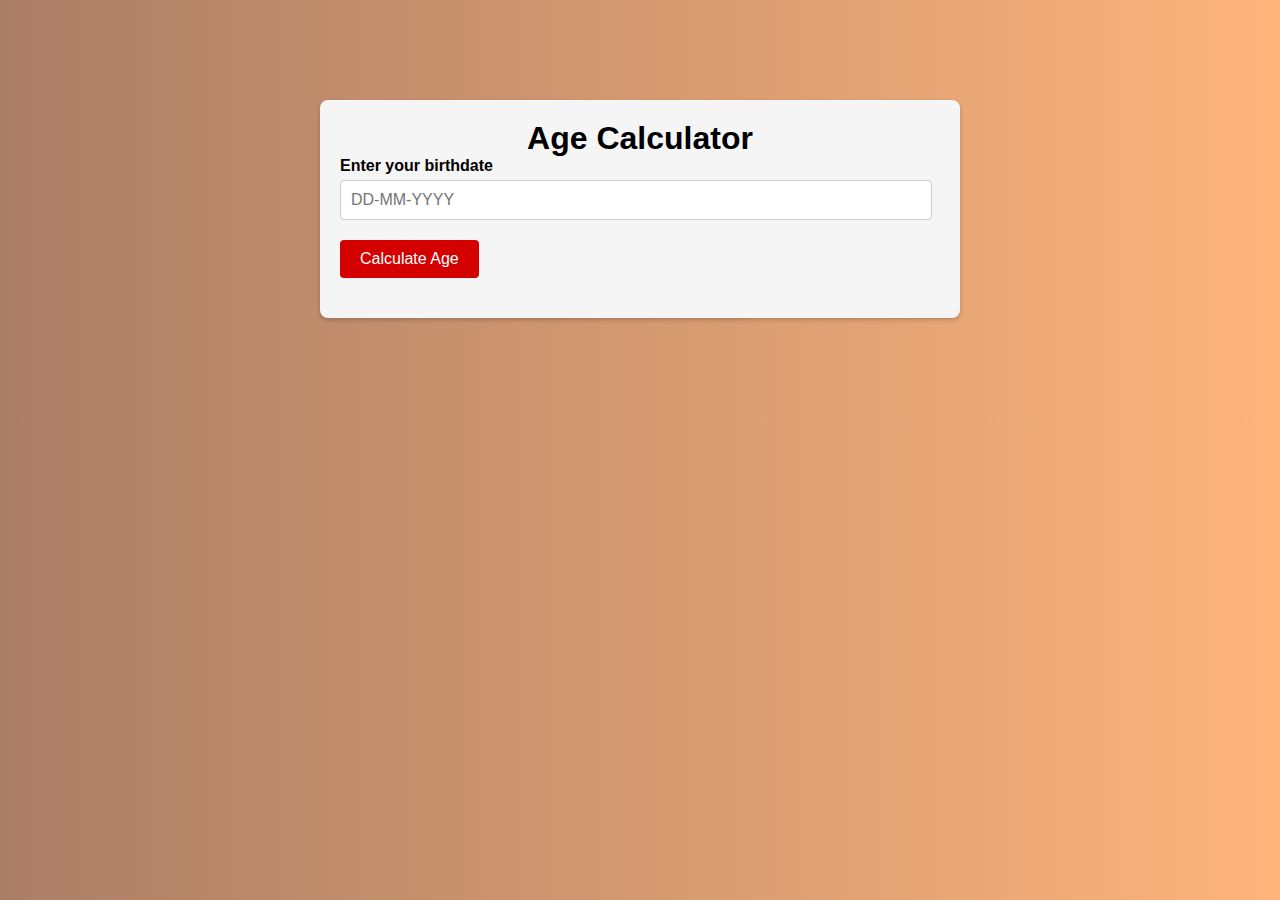
<file: Age Calculator/index.html>
<!DOCTYPE html>
<html lang="en">
<head>
    <meta charset="UTF-8">
    <meta name="viewport" content="width=device-width, initial-scale=1.0">
    <title>Age Calculator</title>
    <link rel="stylesheet" href="style.css">
</head>
<body>

    <div class="container">

        <h1>Age Calculator</h1>

        <form id="ageCalculator">

            <div class="form-group">
                <label for="birthdate">Enter your birthdate</label>
                <input type="text" id="birthdate" placeholder="DD-MM-YYYY" required>
            </div>

            <div class="form-group">
                <button type="submit">Calculate Age</button>
            </div>

        </form>

        <div class="result-container" id="resultContainer">
            <div class="result" id="result">
                    <!-- <div class="result-item">
                        <h3>Weeks Passed</h3>
                        <p>ageInWeeks</p>
                    </div> -->
            </div>
        </div>

    </div>
    
    <script src="script.js"></script>
</body>
</html>
</file>
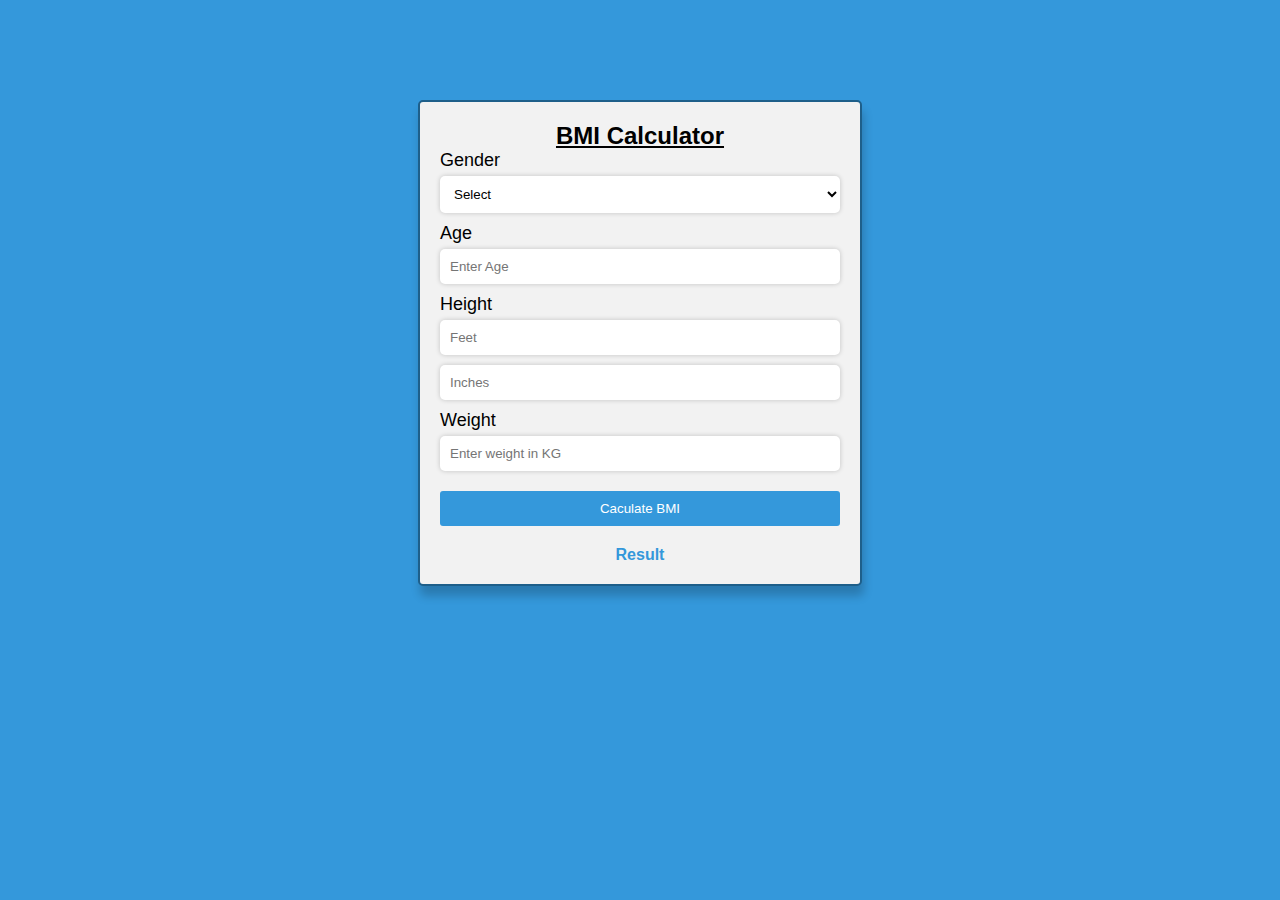
<file: BMI Calculator/index.html>
<!DOCTYPE html>
<html lang="en">
<head>
    <meta charset="UTF-8">
    <meta name="viewport" content="width=device-width, initial-scale=1.0">
    <title>BMI-Calculator</title>
    <link rel="stylesheet" href="style.css">
</head>
<body>
    
    <div class="container">
        <h2>BMI Calculator</h2>
        <form action="" id="bmiform">
            
            <label for="gender">Gender</label>
            <select  id="gender" required>
                <option value="">Select</option>
                <option value="male">Male</option>
                <option value="female">Female</option>
            </select>

            <label for="age">Age</label>
            <input type="number" id="age" placeholder="Enter Age" required>

            <label for="height-feet">Height</label>
            <input type="number" id="height-feet" placeholder="Feet" required>
            <input type="number" id="height-inches" placeholder="Inches" required>

            <label for="weight">Weight</label>
            <input type="number" required id="weight" placeholder="Enter weight in KG">

            <input type="submit" value="Caculate BMI">

        </form>

        <div id="result">Result</div>

    </div>


    <script src="script.js"></script>
</body>
</html>
</file>
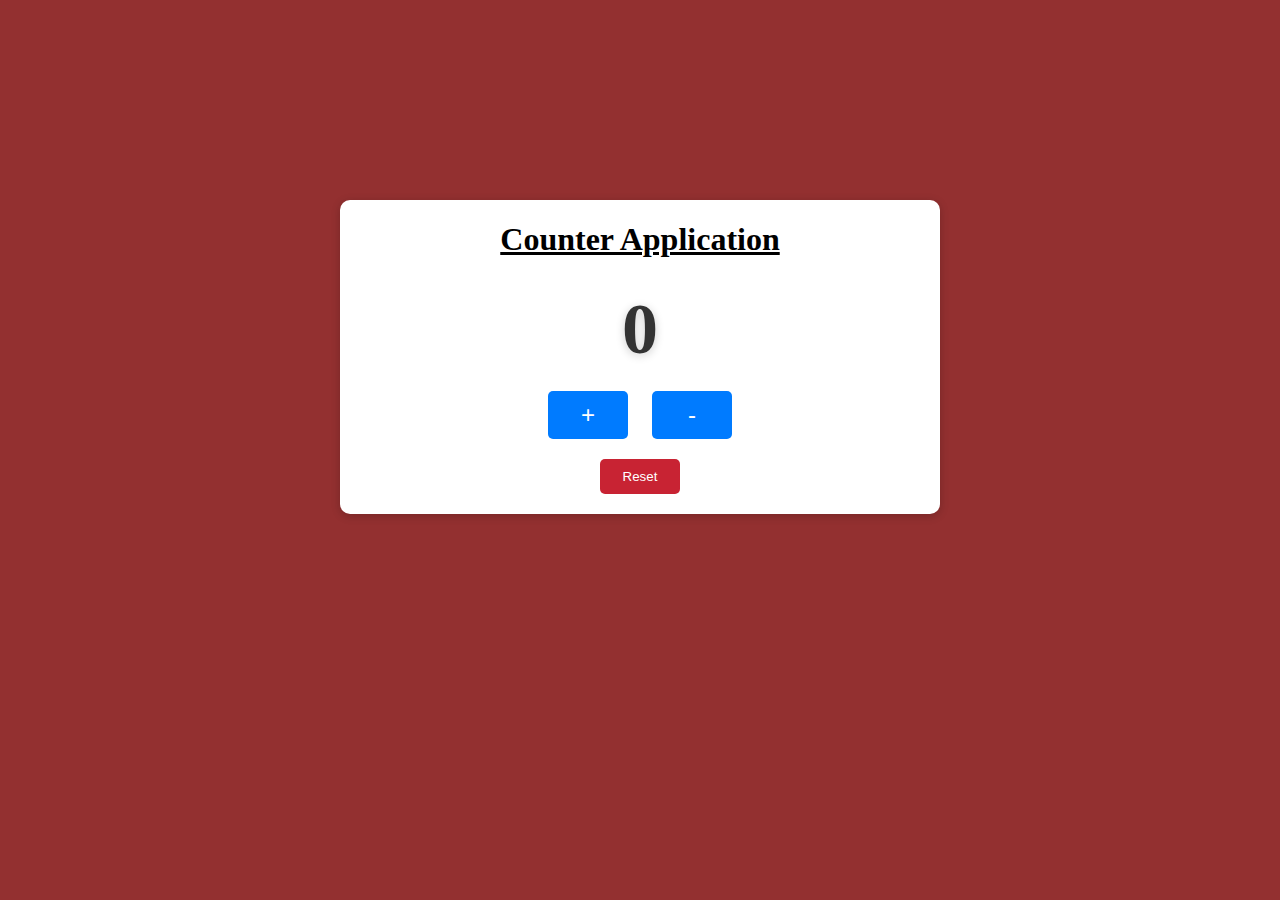
<file: Counter Application/index.html>
<!DOCTYPE html>
<html lang="en">
<head>
    <meta charset="UTF-8">
    <meta name="viewport" content="width=device-width, initial-scale=1.0">
    <title>Counter Application</title>
    <link rel="stylesheet" href="style.css">
</head>
<body>

    <div class="container-card">
        <h1>Counter Application</h1>
        <div class="counter-display" id="counterDisplay">0</div>
        <div class="button-container">
            <button id="incrementBtn" class="blue-Btn">+</button>
            <button id="decrementBtn" class="blue-Btn">-</button>
        </div>
        <button id="resetBtn">Reset</button>
    </div>

    <script src="script.js"></script>
</body>
</html>
</file>
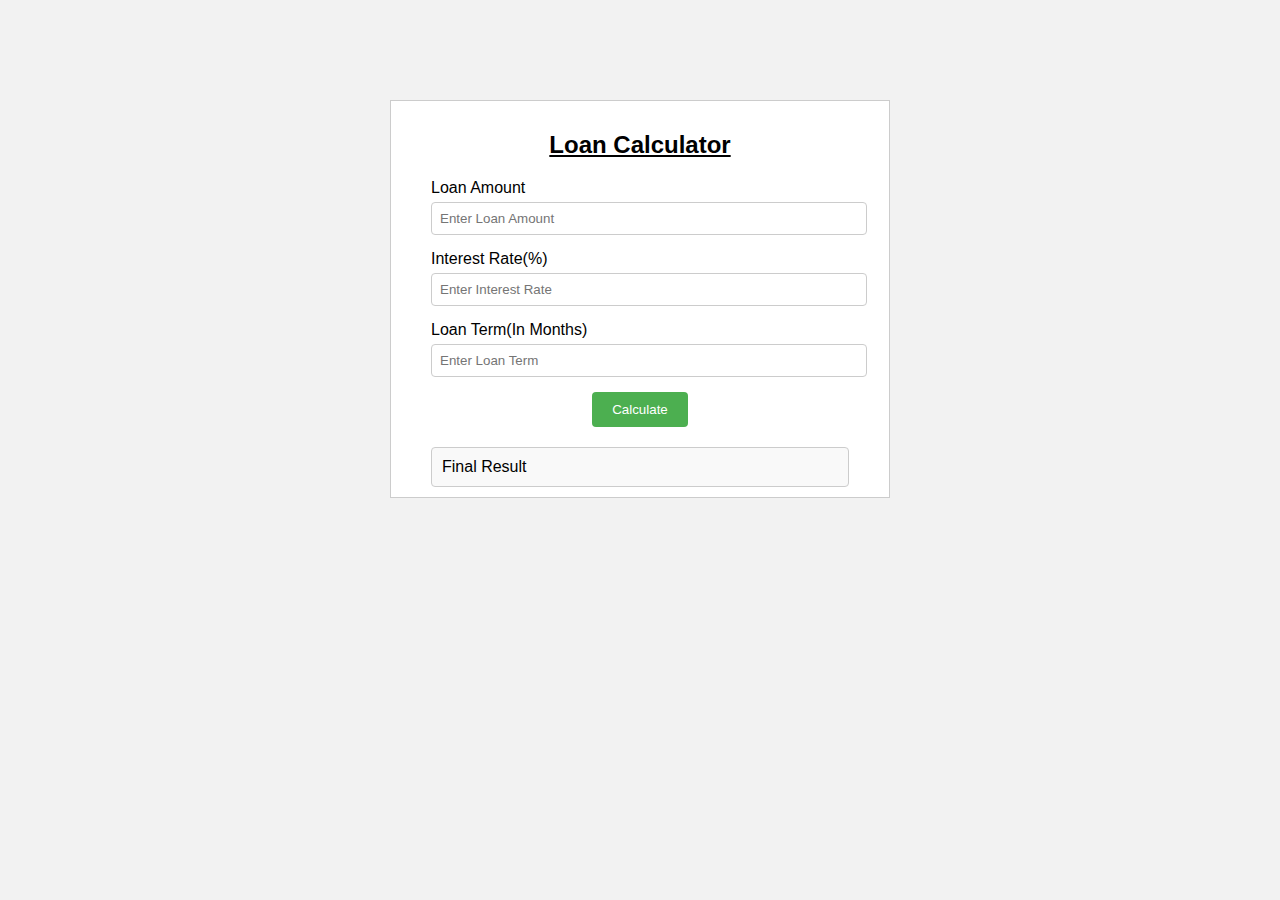
<file: Loan Calculator/index.html>
<!DOCTYPE html>
<html lang="en">
<head>
    <meta charset="UTF-8">
    <meta name="viewport" content="width=device-width, initial-scale=1.0">
    <link rel="stylesheet" href="style.css">
    <title>Loan Calculator</title>
</head>
<body>
    <div class="container">
        <div class="calculator">
            <h2>Loan Calculator</h2>
            <div class="input-group">
                <label for="">Loan Amount</label>
                <input type="number" id="loanAmountInput" placeholder="Enter Loan Amount">
            </div>
            <div class="input-group">
                <label for="">Interest Rate(%)</label>
                <input type="number" id="interestRateInput" placeholder="Enter Interest Rate">
            </div>
            <div class="input-group">
                <label for="">Loan Term(In Months)</label>
                <input type="number" id="loanTermInput" placeholder="Enter Loan Term">
            </div>   

            <button id="calculateBtn">Calculate</button>

            <div id="result">Final Result</div>

        </div>
    </div>

    <script src="script.js"></script>
</body>
</html>
</file>
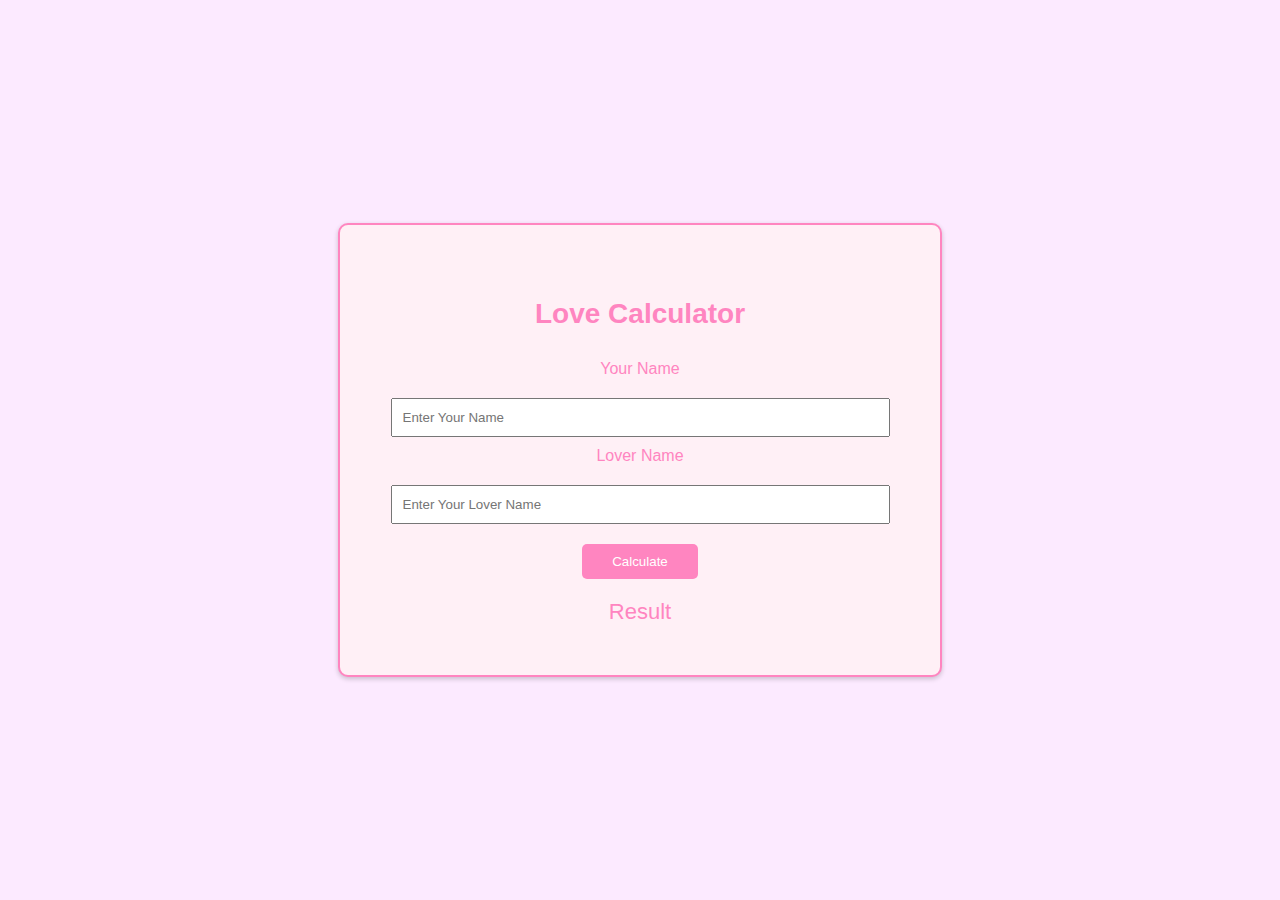
<file: Love Calculator/index.html>
<!DOCTYPE html>
<html lang="en">
<head>
    <meta charset="UTF-8">
    <meta name="viewport" content="width=device-width, initial-scale=1.0">
    <link rel="stylesheet" href="style.css">
    <title>Love Calculator</title>
</head>
<body>
    
    <div class="container">
        <h2>Love Calculator</h2>
        <div class="love-calculator">
            
            <label for="name1">Your Name</label>
            <input type="text" id="name1" placeholder="Enter Your Name">

            <label for="name2">Lover Name</label>
            <input type="text" id="name2" placeholder="Enter Your Lover Name">

            <button onclick="calculateLove()">Calculate</button>

            <div id="result">Result</div>

        </div>
    </div>


    <script src="script.js"></script>
</body>
</html>
</file>
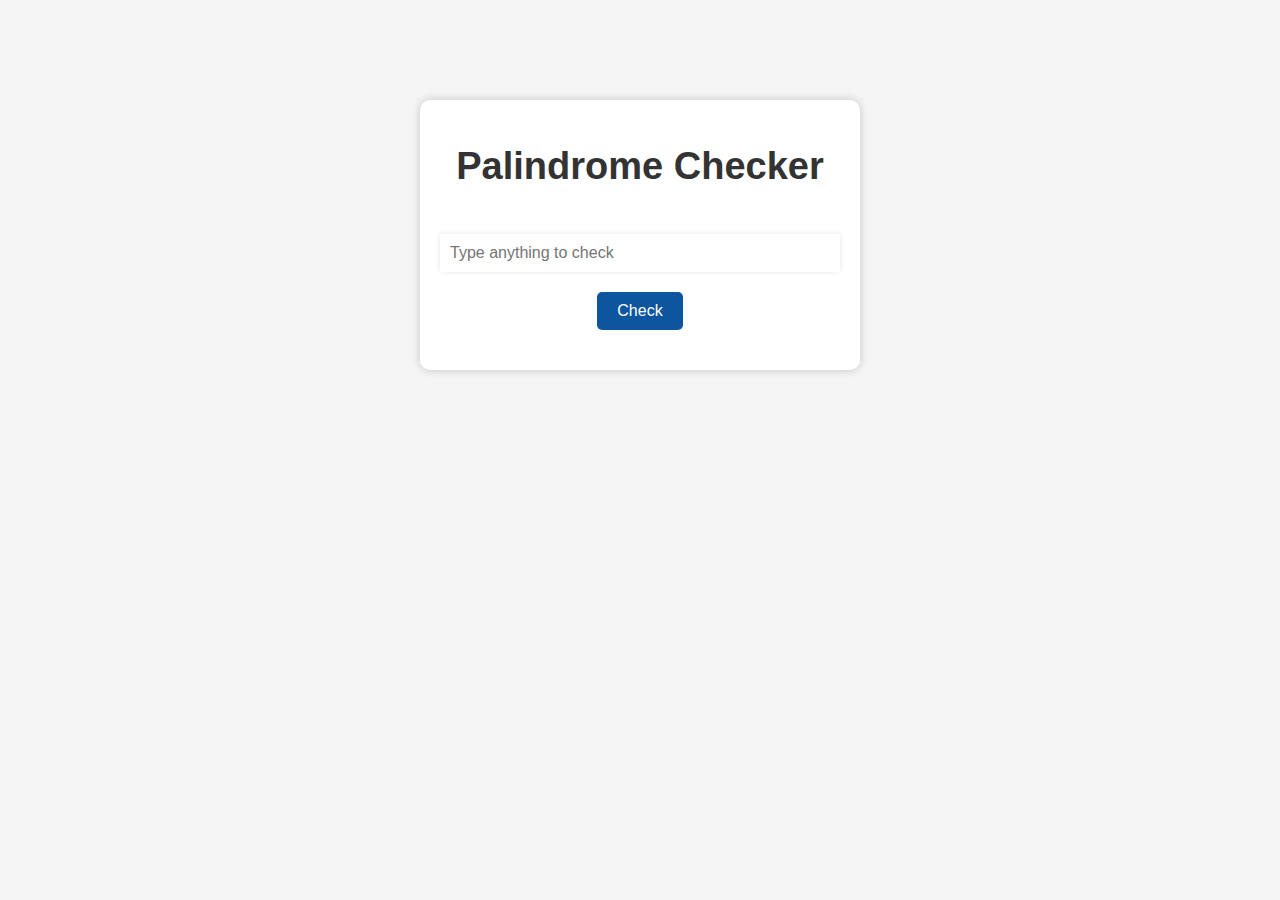
<file: Palindrome Checker/index.html>
<!DOCTYPE html>
<html lang="en">
<head>
    <meta charset="UTF-8">
    <meta name="viewport" content="width=device-width, initial-scale=1.0">
    <link rel="stylesheet" href="style.css">
    <title>Palindrome Checker</title>
</head>
<body>
    <div class="container">
        <h1>Palindrome Checker</h1>
        <input type="text" placeholder="Type anything to check" id="inputText">
        <button id="checkButton">Check</button>
        <div id="result"></div>
    </div>
    <script src="script.js"></script>
</body>
</html>
</file>
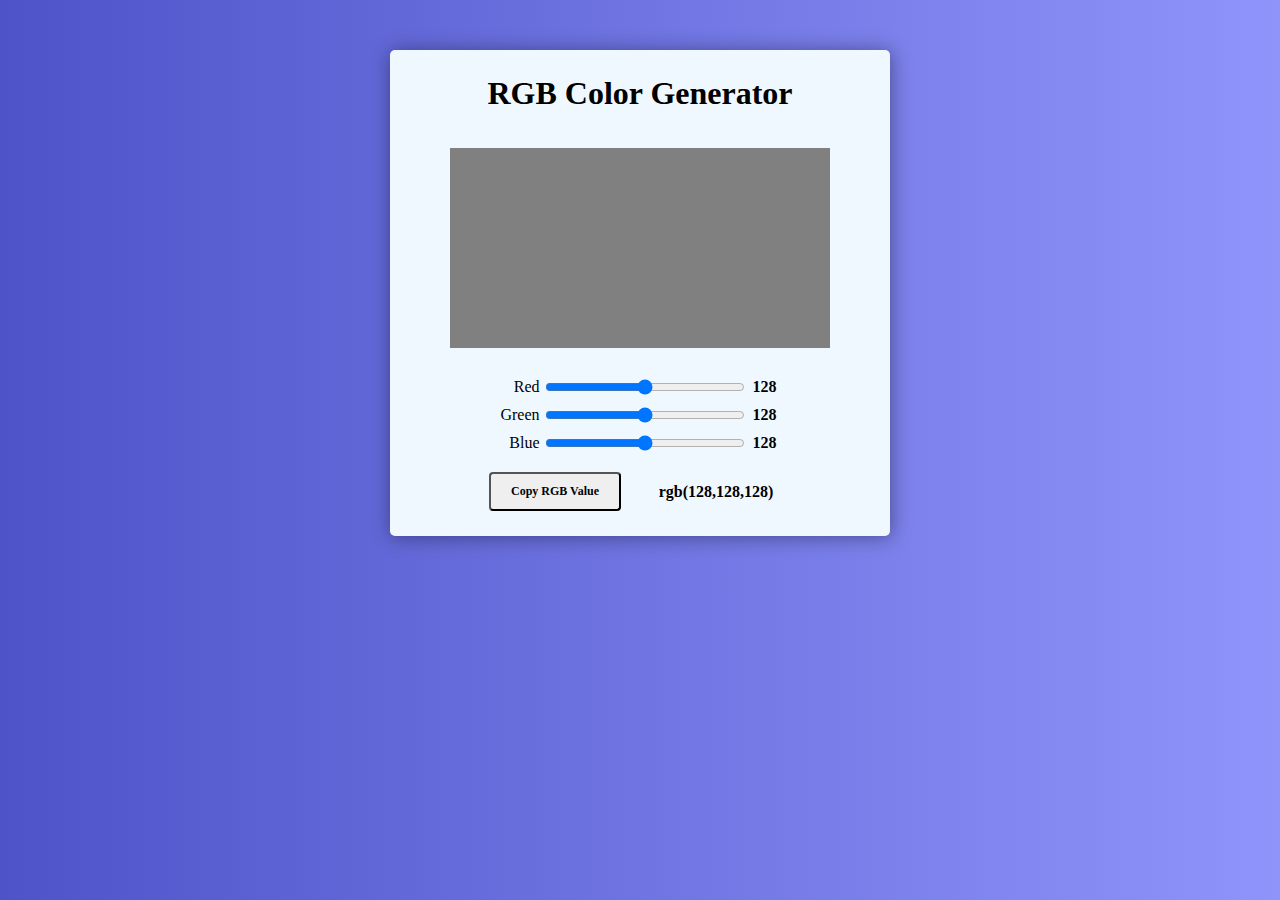
<file: RGB Color code generator/index.html>
<!DOCTYPE html>
<html lang="en">
<head>
    <meta charset="UTF-8">
    <meta name="viewport" content="width=device-width, initial-scale=1.0">
    <title>RGB Code Generator</title>
    <link rel="stylesheet" href="style.css">
</head>
<body>
    <div class="container">
        <h1>RGB Color Generator</h1>
        <div class="color-box" id="color-box"></div> <!-- color box -->

        <!--Sliders-->
        <div class="sliders">

            <!-- for red -->
            <div class="slider">
                <label for="redSlider">Red</label>
                <input type="range" id="redSlider" min="0" max="255">
                <span id="redValue">0</span>
            </div>
            <!-- for red -->

            <!-- for green -->
            <div class="slider">
                <label for="greenSlider">Green</label>
                <input type="range" id="greenSlider" min="0" max="255">
                <span id="greenValue">0</span>
            </div>
            <!-- for green -->

            <!-- for Blue -->
            <div class="slider">
                <label for="blueSlider">Blue</label>
                <input type="range" id="blueSlider" min="0" max="255">
                <span id="blueValue">0</span>
            </div>
            <!-- for Blue -->

        </div>
        <!--Sliders-->

        <div class="button-container">
            <button id="copyButton">Copy RGB Value</button>
            <div id="inputType" class="input-type-value">rgba(255,152,26)</div>
        </div>

    </div>

    <script src="script.js"></script>
</body>
</html>
</file>
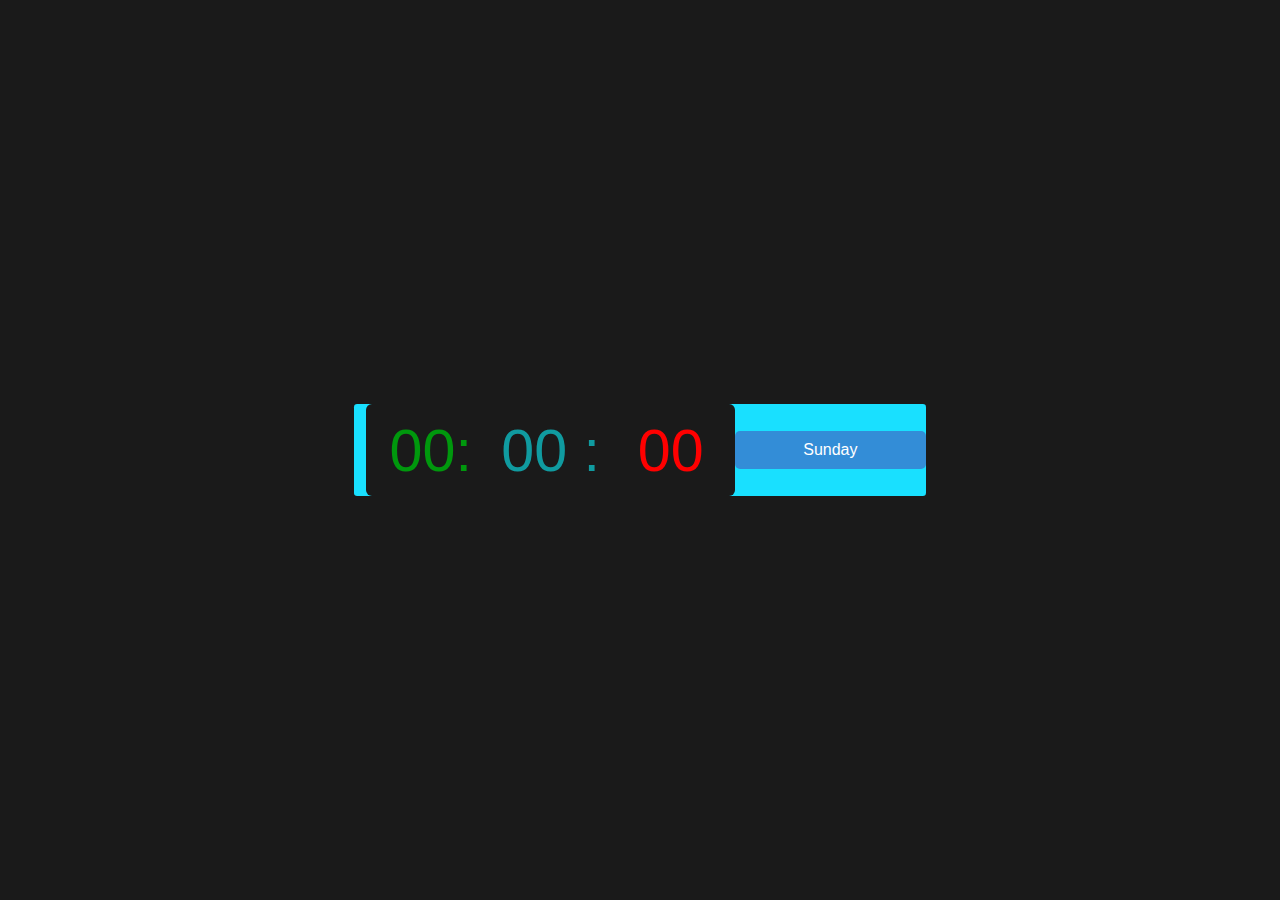
<file: Time-and-Date/index.html>
<!DOCTYPE html>
<html lang="en">
<head>
    <meta charset="UTF-8">
    <meta name="viewport" content="width=device-width, initial-scale=1.0">
    <link rel="stylesheet" href="style.css">
    <title>Time and Date</title>
</head>
<body>
    
    <div class="container">

        <div class="clock-container">
            <span class="hours">00:</span>
            <span class="minutes">00 :</span>
            <span class="seconds">00</span>
        </div>

        <div class="date-container">Sunday</div>

    </div>



    <script src="script.js"></script>
</body>
</html>
</file>
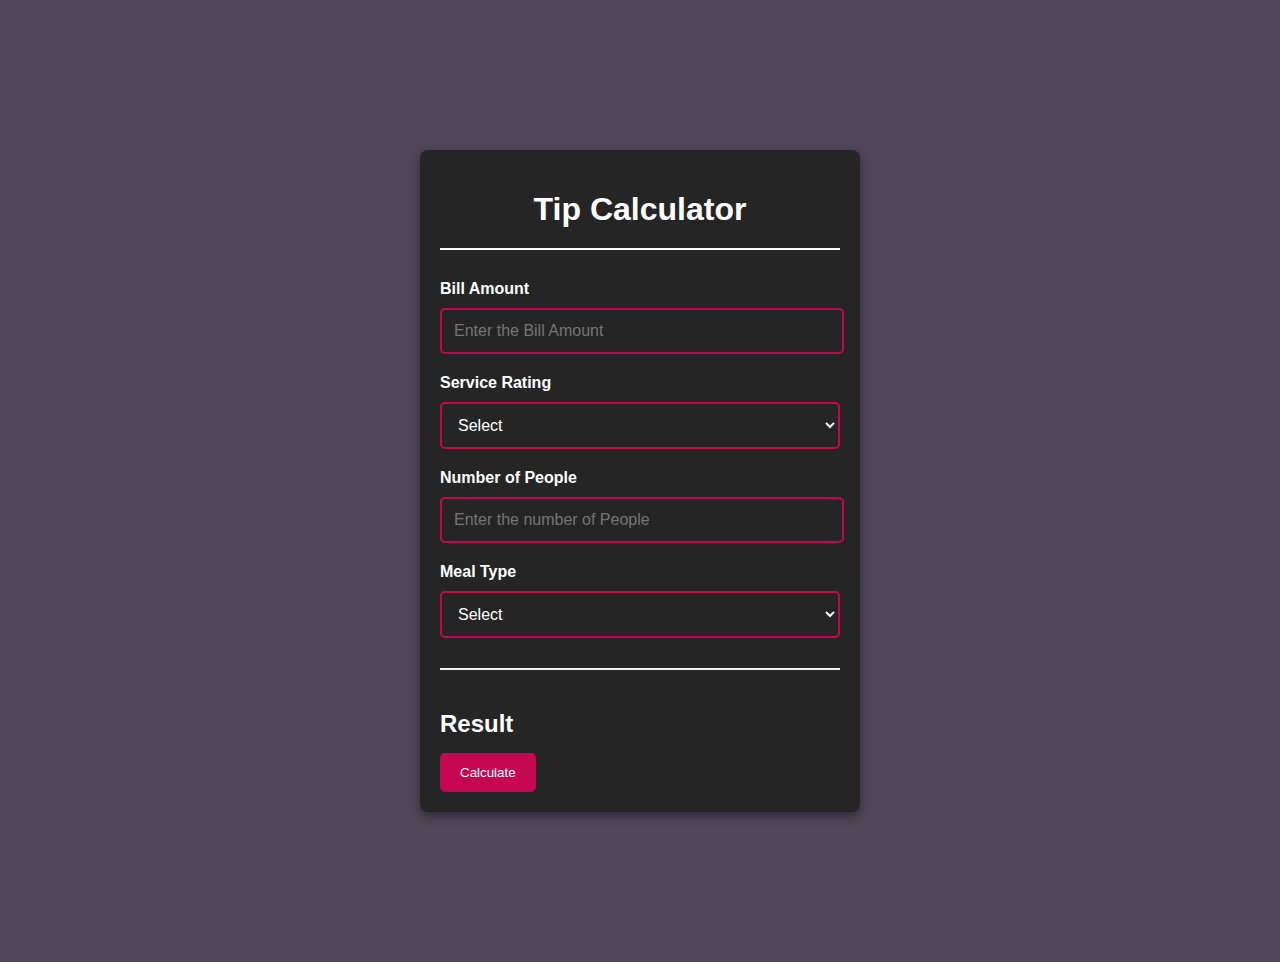
<file: Tip Calculator Application/index.html>
<!DOCTYPE html>
<html lang="en">
<head>
    <meta charset="UTF-8">
    <meta name="viewport" content="width=device-width, initial-scale=1.0">
    <title>Tip Calculator</title>
    <link rel="stylesheet" href="style.css">
</head>
<body>
    <div class="container">
        <h1>Tip Calculator</h1>
        <div class="input-group">
            <label for="billAmount">Bill Amount</label>
            <input type="number" id="billAmount" placeholder="Enter the Bill Amount">
        </div>

        <div class="input-group">
            <label for="serviceRating">Service Rating</label>
            <select  id="serviceRating">
                <option value="Select">Select</option>
                <option value="1">Poor</option>
                <option value="2">Average</option>
                <option value="3">Good</option>
                <option value="4">Excellent</option>
            </select>
        </div>

        <div class="input-group">
            <label for="splitCount">Number of People</label>
            <input type="number" id="splitCount" placeholder="Enter the number of People">
        </div>

        <div class="input-group">
            <label for="mealType">Meal Type</label>
            <select  id="mealType">
                <option value="Select">Select</option>
                <option value="breakFast">Breakfast</option>
                <option value="lunch">Lunch</option>
                <option value="dinner">Dinner</option>
            </select>
        </div>

        <div class="result">
            <h2>Result</h2>
            <div id="tipAmount"></div>
            <div id="totalAmount"></div>
            <div id="amountPerPerson"></div>
        </div>

        <button id="calculateBtn">Calculate</button>

    </div>


    <script src="script.js"></script>
</body>
</html>
</file>
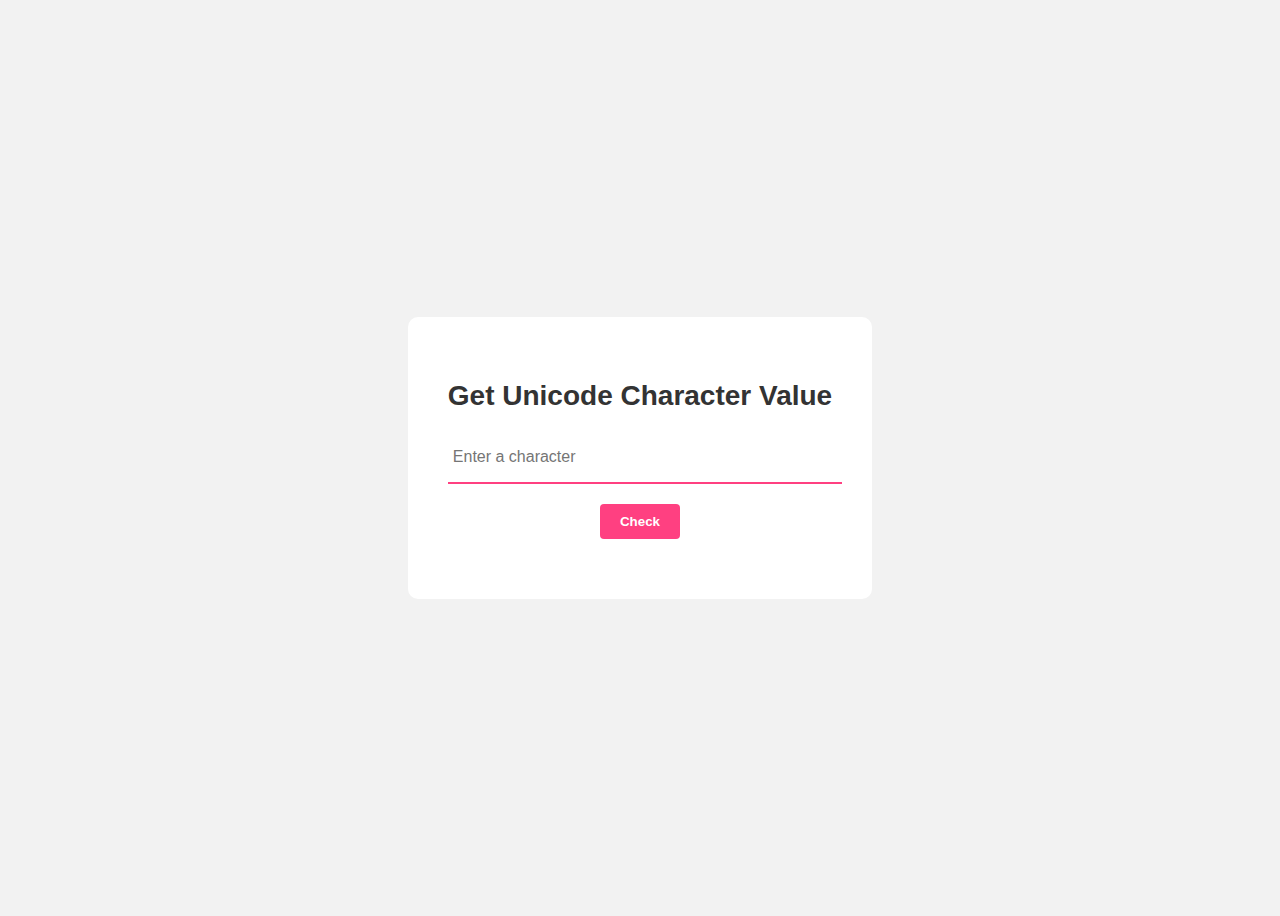
<file: Unicode Character Value/index.html>
<!DOCTYPE html>
<html lang="en">
<head>
    <meta charset="UTF-8">
    <meta name="viewport" content="width=device-width, initial-scale=1.0">
    <title>Unicode Character Value</title>
    <link rel="stylesheet" href="style.css">
</head>
<body>
    
    <div class="container">

        <h2>Get Unicode Character Value</h2>
        <input type="text" id="inputType" maxlength="1" placeholder="Enter a character">
        <button onclick="detectChar()">Check</button>
        <p id="result"></p>
    </div>
        

    <script src="script.js"></script>
</body>
</html>
</file>
<file: Age Calculator/style.css>
*{
    margin: 0;
    padding: 0;
    font-family: Arial, Helvetica, sans-serif;
}
body{
    background:linear-gradient(to right , #aa7e66,#feb47b);
}
.container{
    width: 600px;
    margin: 100px auto;
    background-color: #f5f5f5;
    padding: 20px;
    border-radius: 8px;
    box-shadow: 0 2px 4px rgba(0,0,0,0.2);
}
h1{
    text-align: center;
    color: #000000;
}
.form-group{
    margin-bottom: 20px;
}
label{
    display: block;
    margin-bottom: 5px;
    font-weight: 600;
}
input[type = "text"]{
    width: 95%;
    padding: 10px;
    font-size: 16px;
    border-radius: 4px;
    border: 1px solid #ccc;
}
button{
    padding: 10px 20px;
    font-size: 16px;
    background-color: #d40000;
    border: none;
    border-radius: 4px;
    color: #fff;
    outline: none;
    cursor: pointer;
}
button:active{
    background-color: #ee2f2f;
}

.result-container{
    display: none;
    margin-top: 20px;
    background-color: #fff;
    border-radius: 4px;
    padding: 20px;
    box-shadow: 0 3px 6px rgba(0,0,0,0.2);
}
.result{
    margin-top: 10px;
}
.result h3{
    font-size: 16px;
    margin-bottom: 10px;
    font-size: 18px;
}
.result p{
    font-size: 15px;
    margin-bottom: 10px;
}
</file>
<file: BMI Calculator/style.css>
*{
    margin: 0;
    padding: 0;
    font-family: Arial, Helvetica, sans-serif;
}
body{
    background-color: #3498db;
}
.container{
    max-width: 400px;
    margin: 100px auto;
    padding: 20px;
    background-color: #f2f2f2;
    border: 2px solid #1e5f8a;
    border-radius: 5px;
    box-shadow: 2px 10px 10px rgba(0,0,0,0.2);
}
h2{
    margin-top:0;
    color: #000;
    text-align: center;
    text-decoration: underline;
}
form{
    margin-bottom: 20px;
    display: flex;
    flex-direction: column;
}
label{
    font-size: large;
    font-weight: 600px;
    margin-bottom: 5px;
    color: #000;
}
input[type = "number"],
select{
    width: 95%;
    padding: 10px;
    border: none;
    background-color: #fff;
    border-radius: 5px;
    box-shadow: 0 0 5px rgba(0,0,0,0.2) ;
    margin-bottom: 10px;
}
input[type = "number"]:focus,
select:focus{
    outline: none;
    box-shadow: 0 0 5px #3498db ;
}
select{
    width: 100%;
}

input[type="submit"]{
    padding: 10px;
    margin-top: 10px;
    background-color: #3498db;
    border: none;
    border-radius: 3px;
    color: #fff;
    cursor: pointer;
    transition: background-color 0.3s ease;
}
input[type="submit"]:active{
    background-color: #2187b5;
}
#result{
    font-weight: bold;
    margin-top:20px;
    color: #3498db;
    text-align: center;
}
input::-webkit-outer-spin-button,
input::-webkit-inner-spin-button {
  -webkit-appearance: none;
  margin: 0;
}
</file>
<file: Counter Application/style.css>
body{
    margin: 200px;
    background-color: rgb(147, 48, 48);
}
h1{
    margin-bottom: 30px;
    text-decoration: underline;
}
.container-card{
    background-color: white;
    border-radius: 10px;
    text-align: center;
    display: flex;
    flex-direction: column;
    align-items: center;
    max-width: 600px;
    margin: 0 auto;
    box-shadow: 0 2px 10px rgba(0,0,0,0.2);
}
.counter-display{
    font-size: 72px;
    font-weight: bold;
    color: #333;
    margin-bottom: 20px;
    text-shadow: 0 2px 10px rgba(0,0,0,0.2);
}

.button-container{
    margin-bottom: 20px;
}
button{
    padding: 10px 20px;
    background-color: #007bff;
    border-radius: 5px;
    border: none;
    cursor: pointer;
    margin: 0 10px;
    width: 80px;
    color: #fff;
}

#resetBtn{
    background-color: #c82333;
    margin-bottom: 20px;
}

#resetBtn:active{
    background-color: #b11c2b;
}

.blue-Btn{
    font-size: 24px;
}
.blue-Btn:active{
    background-color: #222bff;
}
</file>
<file: Loan Calculator/style.css>
body{
    font-family: Arial, Helvetica, sans-serif;
    background-color: #f2f2f2;
}
.container{
    max-width: 500px;
    margin: 100px auto;
}
h2{
    text-align: center;
    text-decoration: underline;
}
.calculator{
    background-color: #ffff;
    border-bottom: 8px;
    border: 1px solid #ccc;
    padding: 10px 40px;
}
.input-group{
    margin-bottom: 15px;
}
.input-group label{
    display: block;
    margin-bottom:5px;
}
.input-group input{
    width: 100%;
    padding: 8px;
    border: 1px solid #ccc;
    outline: none;
    border-radius: 4px;
}
button{
    display: block;
    margin: 0 auto;
    padding:10px 20px;
    border: none;
    border-radius: 4px;
    color: #fff;
    background-color: #4caf50;
    cursor: pointer;
}
button:active{
    background-color: #1e8421;
}

#result{
    margin-top: 20px;
    padding: 10px;
    background-color: #f9f9f9;
    border: 1px solid #ccc;
    border-radius: 4px;
}
</file>
<file: Love Calculator/style.css>
body{
    background-color: #fceaff;
    font-family: Arial, Helvetica, sans-serif;
    margin: 0;
    padding: 0;
    box-sizing: border-box;
    display: flex;
    justify-content: center;
    align-items: center;
    height: 100vh;
}
.container{
    text-align: center;
    width: 500px;    
    background-color: #fff0f6;
    padding: 50px;
    border-radius: 10px;
    box-shadow: 0 2px 5px rgba(0,0,0,0.2);
    border: 2px solid #ff85c0;
}
h2{
    color: #ff85c0;
    font-size: 28px;
    margin-bottom: 30px;
}
.love-calculator{
    margin-top: 20px;
}
label{
    color: #ff85c0;
    display: block;
    margin-top: 10px;
    margin-bottom: 10px;
}
input[type="text"]{
    width: 95%;
    padding: 10px;
    margin-top:10px ;
    color: #ff85c0;
}

button{
    background-color: #ff85c0;
    color: #fff;
    border: none;
    padding: 10px 30px;
    margin-top:20px ;
    border-radius: 5px;
    cursor: pointer;
    transition: all 0.3s ease;
}

button:active{
    
    background-color: rgb(26, 26, 26);
}

#result{
    margin-top: 20px;
    font-size: 22px;
    color: #ff85c0;
}
</file>
<file: Palindrome Checker/style.css>
body{
    margin: 0;
    padding: 0;
    font-family: Arial, Helvetica, sans-serif;
    background-color: #f5f5f5;
}
.container{
    max-width: 400px;
    margin: 100px auto;
    text-align: center;
    background-color: #fff;
    padding: 20px;
    border-radius: 10px;
    box-shadow: 0 0 10px rgba(0,0,0,0.2);
}
h1{
    font-size: 38px;
    color: #333;
}
input[type = "text"]{
    width: 95%;
    padding: 10px;
    margin-top: 20px;
    border: none;
    box-shadow: 0 0 5px rgba(0,0,0,0.1);
    outline: none;
    font-size: 16px;
}
button{
    background-color: rgb(13, 86, 159);
    color: #fff;
    border: none;
    padding: 10px 20px;
    border-radius: 5px;
    margin-top: 20px;
    cursor: pointer;
    font-size: 16px;
}
button:active{
    background-color: rgb(90, 160, 230);
}
#result{
    margin-top: 20px;
    font-size: 18px;
    font-weight: bold;
}
@keyframes fadeIn{
    0%{
        opacity: 0;
        transform: translateY(20px);
    }
    100%{
        opacity: 1;
        transform: translateY(0);
    }
}
.fadeIn{
    animation: fadeIn 0.5s ease-in-out
}
</file>
<file: RGB Color code generator/style.css>
*{
    margin: 0;
    padding: 0;
    box-sizing: border-box;
    font-family:'Poppins';
}
body{
    background: linear-gradient(to right,#4e54c8,#8f94fb);
    
}
.container{
    display: flex;
    flex-direction: column;
    align-items: center;
    margin: 50px auto;
    max-width: 500px;
    box-shadow: 1px 1px 20px rgba(0,0,0,0.4);
    background-color: aliceblue;
    padding: 25px;
    border-radius: 5px;
}
.container h1{
    
    margin-bottom: 36px;
}
.color-box{
    width: 380px;
    height: 200px;
    margin-bottom: 20px;
    background: #333;
}
.sliders{
    padding: 10px;
    display: flex;
    flex-direction: column;
    align-items: self-end;
}
.slider{
    display: flex;
    margin-bottom: 10px;
}
label {
    margin-right: 5px;
}
input[type='range']{
    width: 200px;
    margin-right: 5px;
}
span{
    font-weight: bold;
    width: 30px;
    display: inline-block;
    text-align: center;
}
.button-container{
    display: flex;
    align-items: center;
    gap:20px;
}
button{
    padding: 10px 20px;
    font-size: 12px;
    font-weight: 600;
    cursor: pointer;
    border-radius: 4px;
}
.input-type-value{
    padding: 10px;
    border-radius: 4px;
    font-size: 16px;
    font-weight: 600;
    color:black;
    display: inline-block;
    text-align: center;
    width: 150px;
}
</file>
<file: Time-and-Date/style.css>
*{
    margin: 0;
    padding: 0;
    box-sizing: border-box;
    font-family: sans-serif;
}
body{
    background-color: #1a1a1a;
    display: flex;
    justify-content: center;
    align-items: center;
    height: 100vh;
}
.container{
    width: 35.7em;
    display: grid;
    align-items: center;
    grid-template-columns: 8fr 4fr;
    background-color: #19e0ff;
    border-radius: 0.2em;
    animation : neon-glow 0.4s ease-in-out infinite alternate
}

.clock-container{
    background-color: #1a1a1a;
    color: #fff;
    text-align: center;
    font-size: 3.7em;
    margin-left: 0.2em;
    border-radius: 0.1em;
    padding: 0.2em 0;
    display: flex;
    justify-content: center;
    align-items: center;
}
.clock-container span{
    width: 120px;
    display: inline-block;
    text-align: center;
}
.hours{
    color: rgb(0, 152, 13);
}
.minutes{
    color: rgb(16, 155, 160);
}
.seconds{
    color: red;
}

/* animation */

@keyframes neon-glow{

    0%{
        box-shadow : 0 0 5px #0c9b07 , 0 0 20px #910707
    }
    100%{
        box-shadow: 0 0 20px #6a0084 , 0 0 30px #b700c1;
    }
}
.date-container{
    padding: 10px;
    background-color:#338dd7;
    color: #fff;
    text-align: center;
    border-radius: 5px;
}
.date-container span{
    font-size: 2.5em;
}
</file>
<file: Tip Calculator Application/style.css>
body{
    font-family: Arial, Helvetica, sans-serif;
    background-color: #4f4657;
    margin: 0;
    padding: 0;
}
.container{
    max-width: 400px;
    margin: 150px auto;
    padding: 20px;
    background-color: #252525;
    border-radius: 8px;
    box-shadow: 0 4px 10px rgba(0,0,0,0.4);
}
h1{
    text-align: center;
    color: #fff;
    padding-bottom: 20px;
    margin-bottom: 30px;
    border-bottom: 2px solid #fff;
}
.input-group{
    margin-bottom: 20px;
}

.input-group label{
    display: block;
    margin-bottom: 10px;
    color: #fff;
    font-weight: bold;
}
.input-group input,
.input-group select{
    width: 94%;
    padding: 12px;
    font-size: 16px;
    border: 2px solid #c50752;
    border-radius: 5px;
    background-color: #252525;
    color: #fff;
}
.input-group select{
    width: 100%;
}
.input-group input::-webkit-outer-spin-button,
.input-group input::-webkit-inner-spin-button{
    -webkit-appearance: none;
}
.input-group input:focus,
.input-group select:focus{
    outline: none;
    border-color: #7e0541;
}
.result{
    margin-top: 30px;
    border-top: 2px solid #f2f2f2;
    padding-top:20px ;
}
.result h2{
    margin-bottom: 15px;
    color: #fff;
}
.result div{
    margin-bottom: 10px;
    color:#fff;
}
button{
    padding: 12px 20px;
    background-color: #c50752;
    border-radius: 5px;
    border: none;
    color: #fff;
    cursor: pointer;
    transition: background-color 0.3s ease;
}
button:active{
    background-color: #7e0541;
}
</file>
<file: Unicode Character Value/style.css>
body{
    height: 100vh;
    font-family: sans-serif;
    background-color: #f2f2f2;
    display: flex;
    justify-content: center;
    align-items: center;
}
.container{
    background-color: #fff;
    box-shadow: 0 2px 10px rbga(0,0,0,0.1);
    padding: 40px;
    border-radius: 10px;
    text-align: center;
    margin: 0 auto;
    max-width: 400px;
}
h2{
    color: #333;
    font-size: 28px;
    margin-bottom: 20px;
}
input[type="text"]{
    width: 100%;
    height: 40px;
    margin-bottom: 20px;
    padding: 5px;
    font-size: 16px;
    border: none;
    border-bottom:2px solid #ff4081;
}
input[type="text"]:focus{
    border-color: #00297c;
    outline: none;
}

button{
    padding: 10px 20px;
    background-color: #ff4081;
    color: #fff;
    border: none;
    border-radius: 4px;
    font-weight: 700;
    cursor: pointer;
    transition: background-color 0.3s ease;
}
button:active{
    background-color: #d80048;
}

#result{
    font-size: 18px;
    margin-top: 20px;
}
</file>
